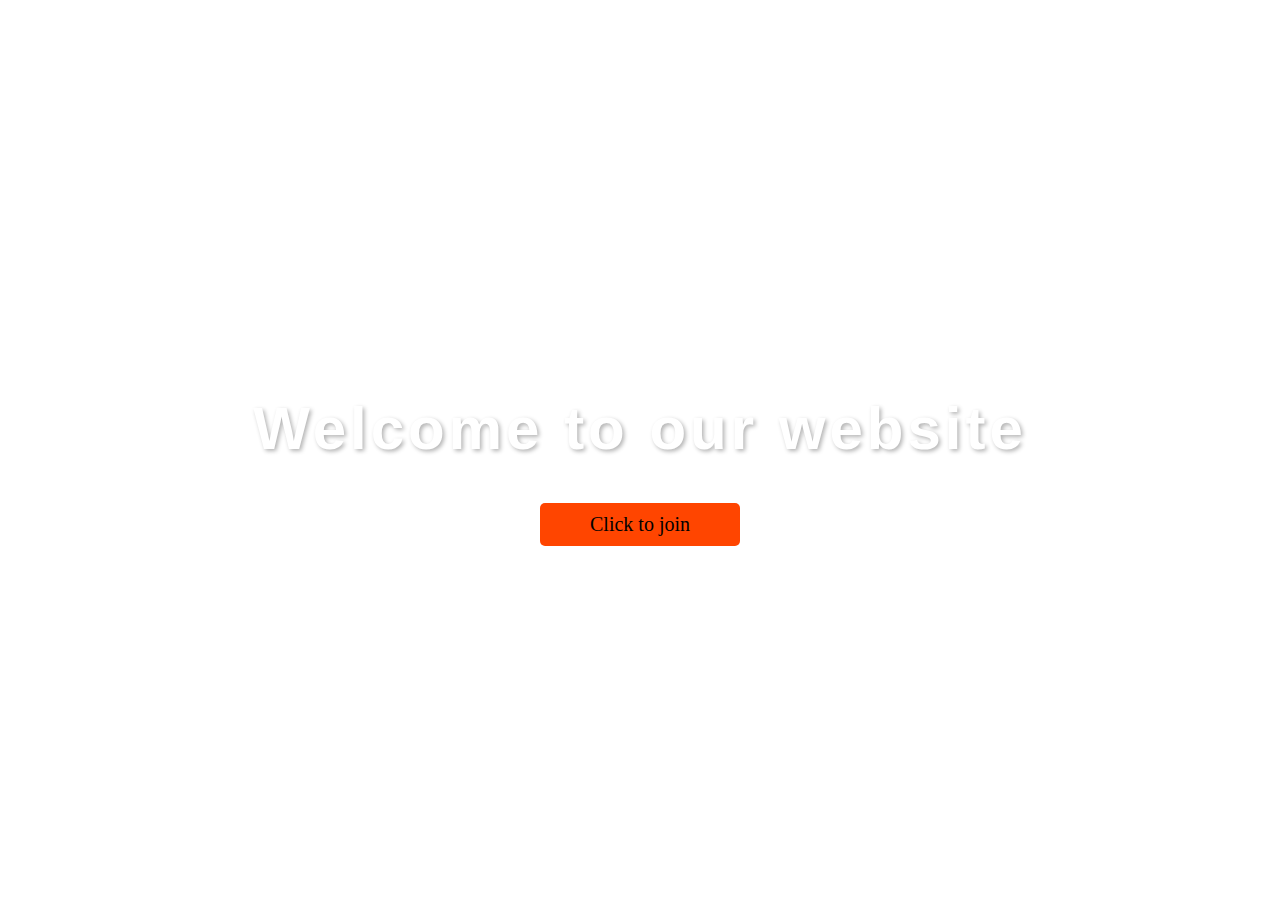
<file: Blurred Background Popup/Index.html>
<!DOCTYPE html>
<html lang="en">
<head>
    <meta charset="UTF-8">
    <meta name="viewport" content="width=device-width, initial-scale=1.0">
    <title>Blurred Background Popup</title>
    <link rel="stylesheet" href="style.css">
    <link
      rel="stylesheet"
      href="https://cdnjs.cloudflare.com/ajax/libs/font-awesome/6.0.0-beta3/css/all.min.css"
      integrity="sha512-Fo3rlrZj/k7ujTnHg4CGR2D7kSs0v4LLanw2qksYuRlEzO+tcaEPQogQ0KaoGN26/zrn20ImR1DfuLWnOo7aBA=="
      crossorigin="anonymous"
      referrerpolicy="no-referrer"
    />
</head>
<body>
    <div class="container">
        <h1>Welcome to our website</h1>
        <button class="btn">Click to join</button>
    </div>
    <div class="popup-container active">
        <h4>20% Off Offer</h4>
        <label for="email">Your Email</label>
        <input type="email" name="email" class="input" placeholder="Enter Your Email"/>
        <button class="popup-btn">Join</button>
        <div class="close-icon">
            <i class="fas fa-times fa-2x"></i>
        </div>
    </div>
    <script src="Index.js"></script>
</body>
</html>
</file>
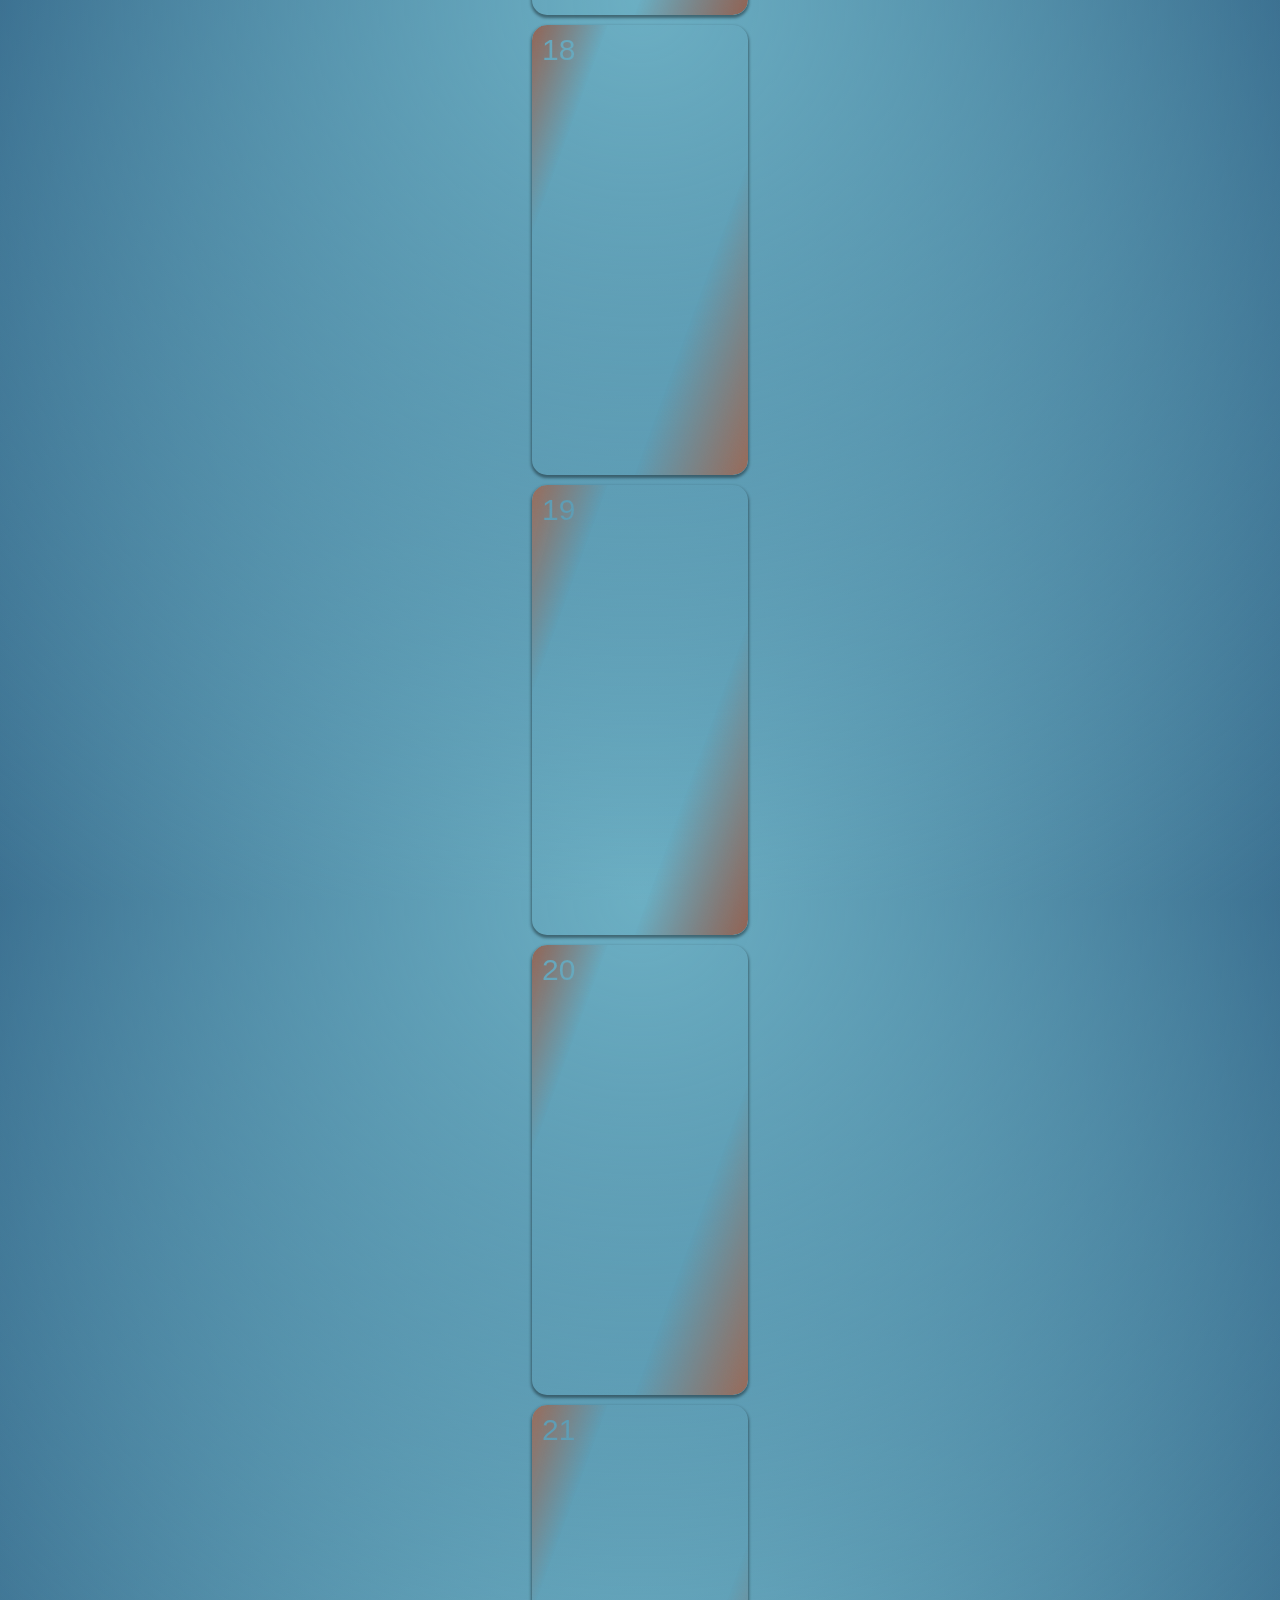
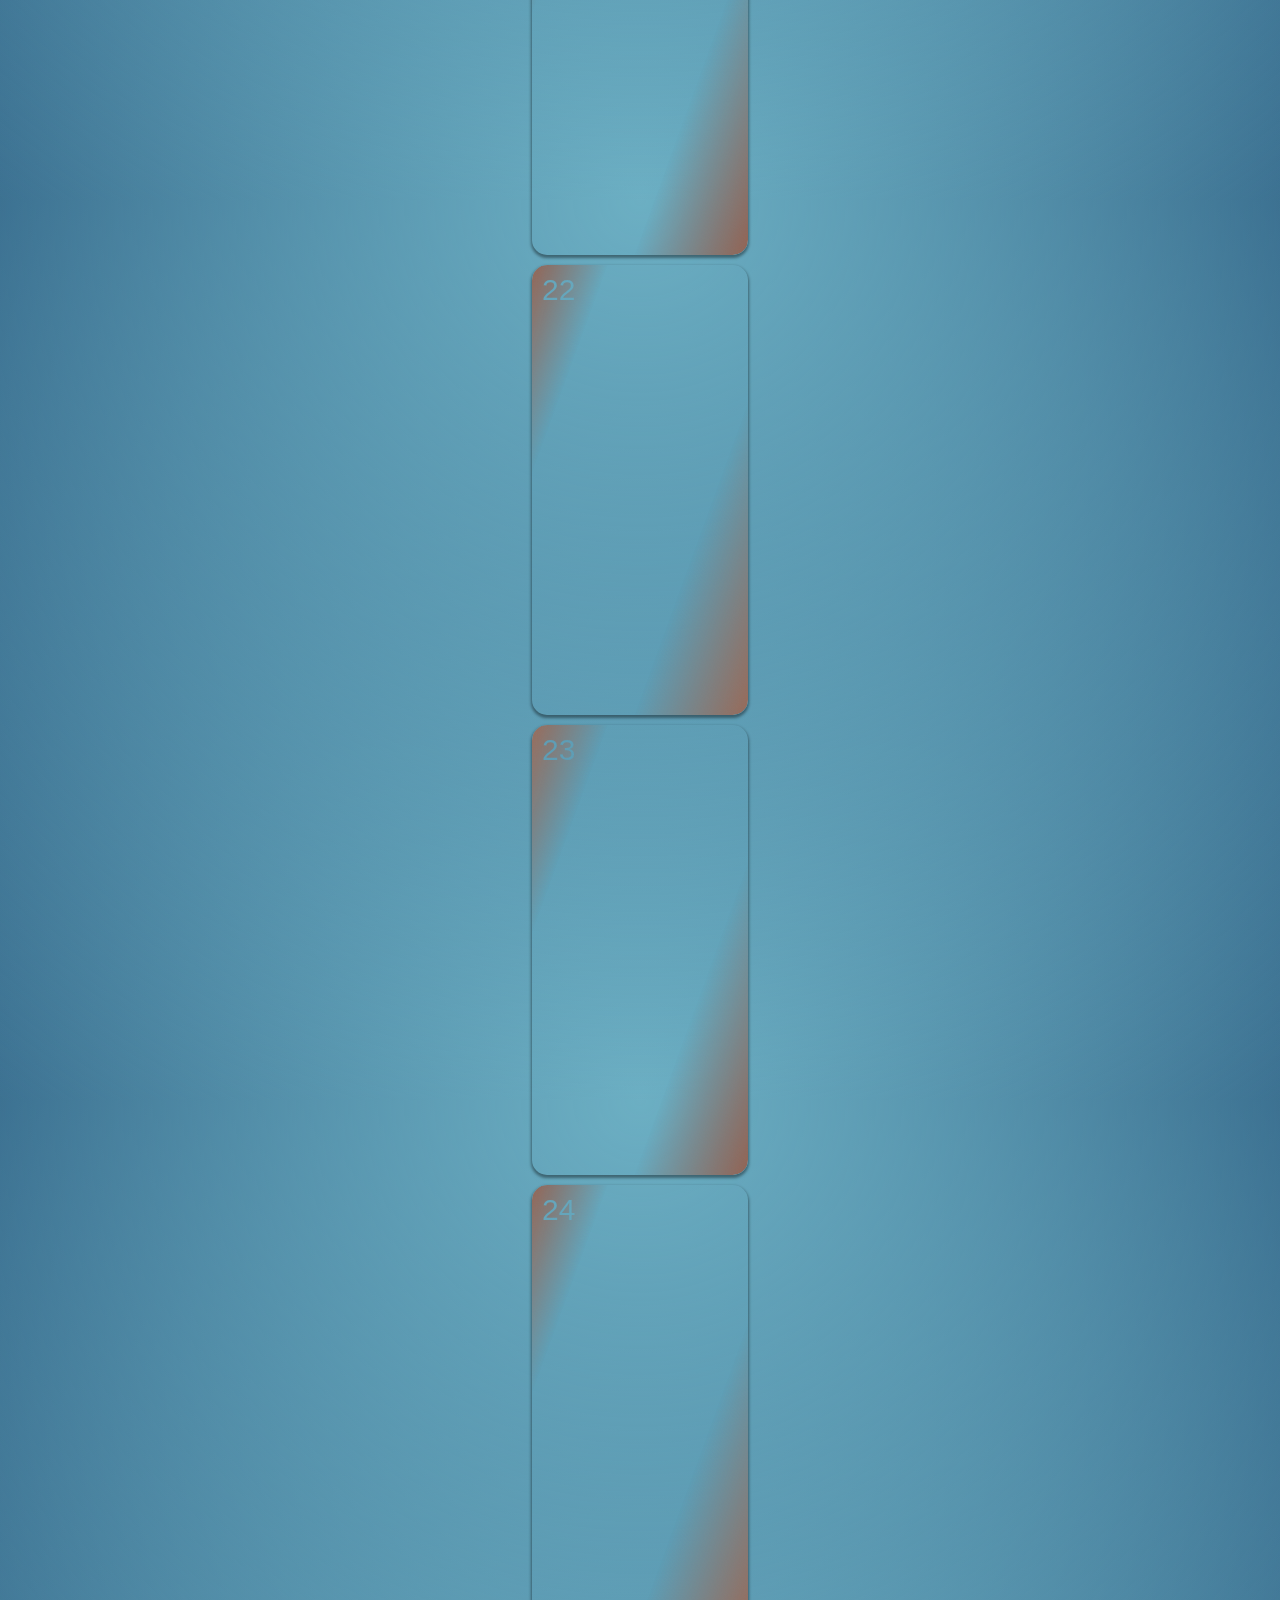
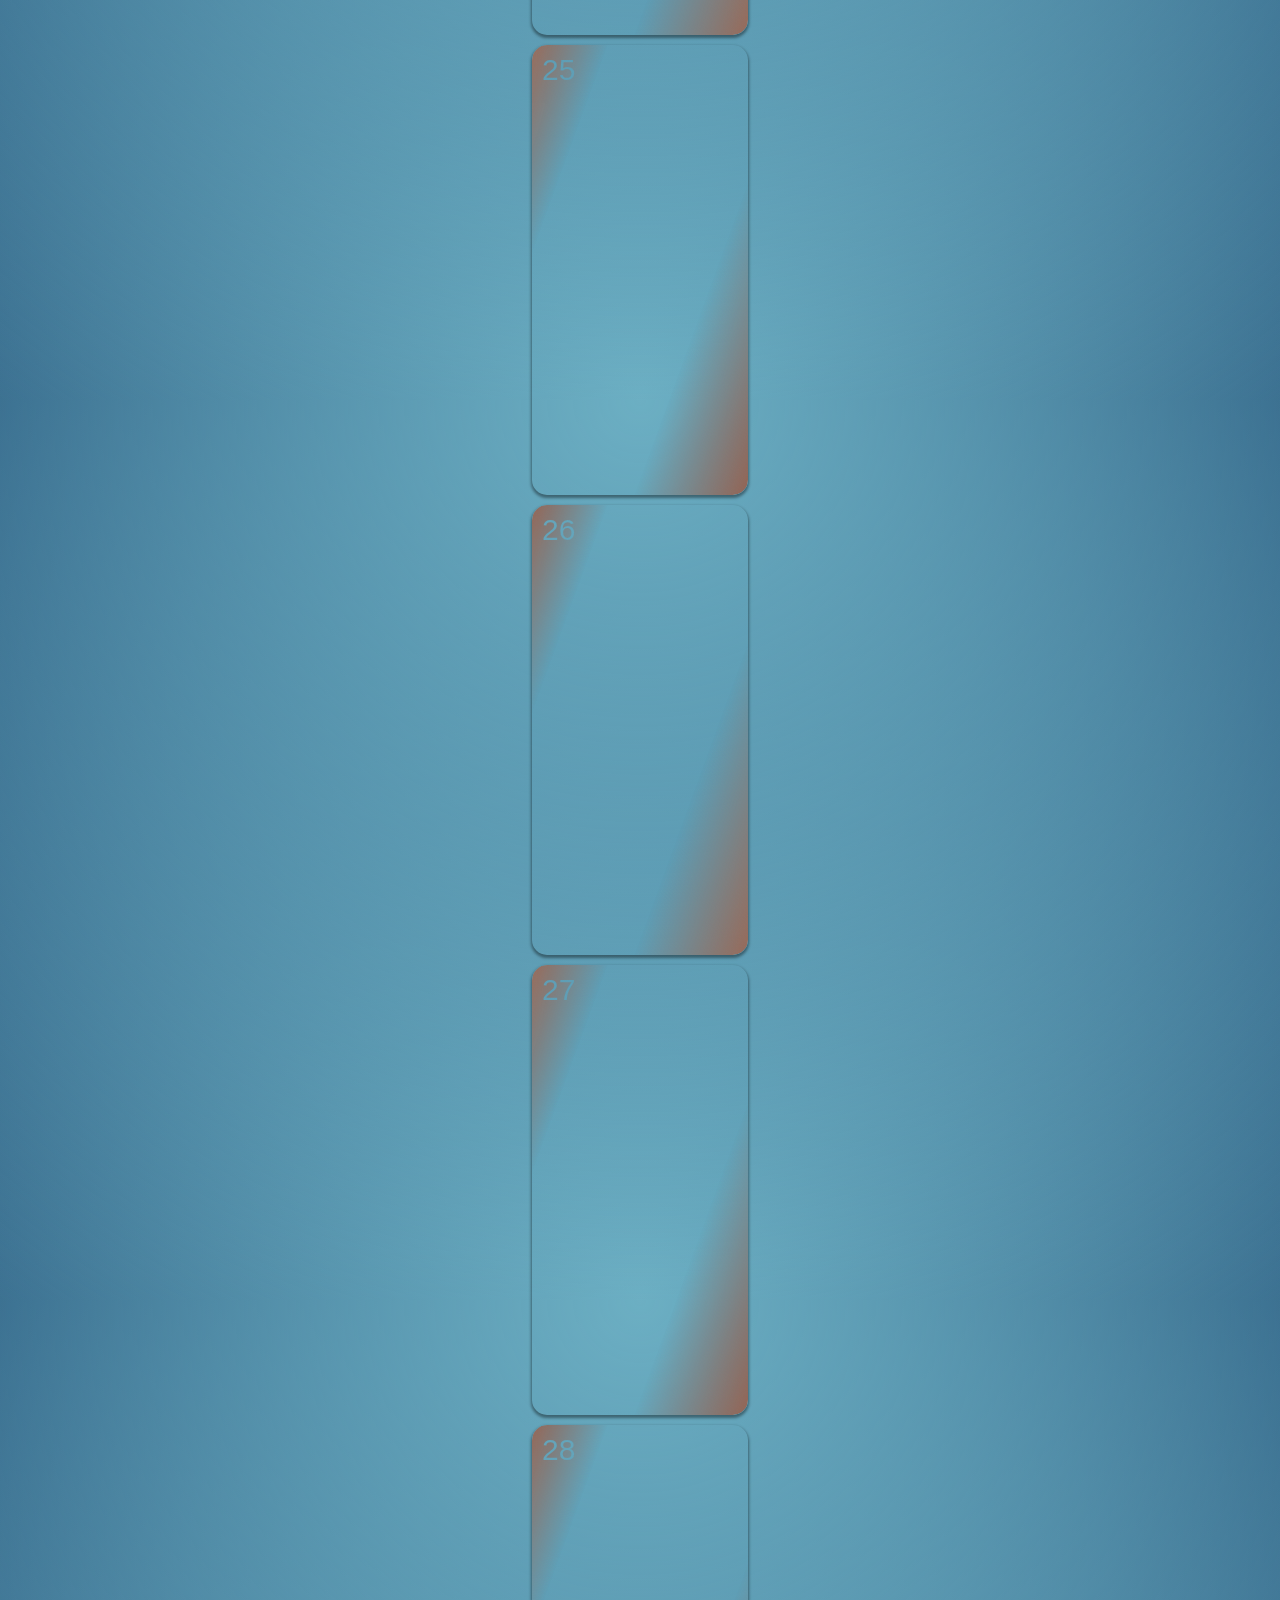
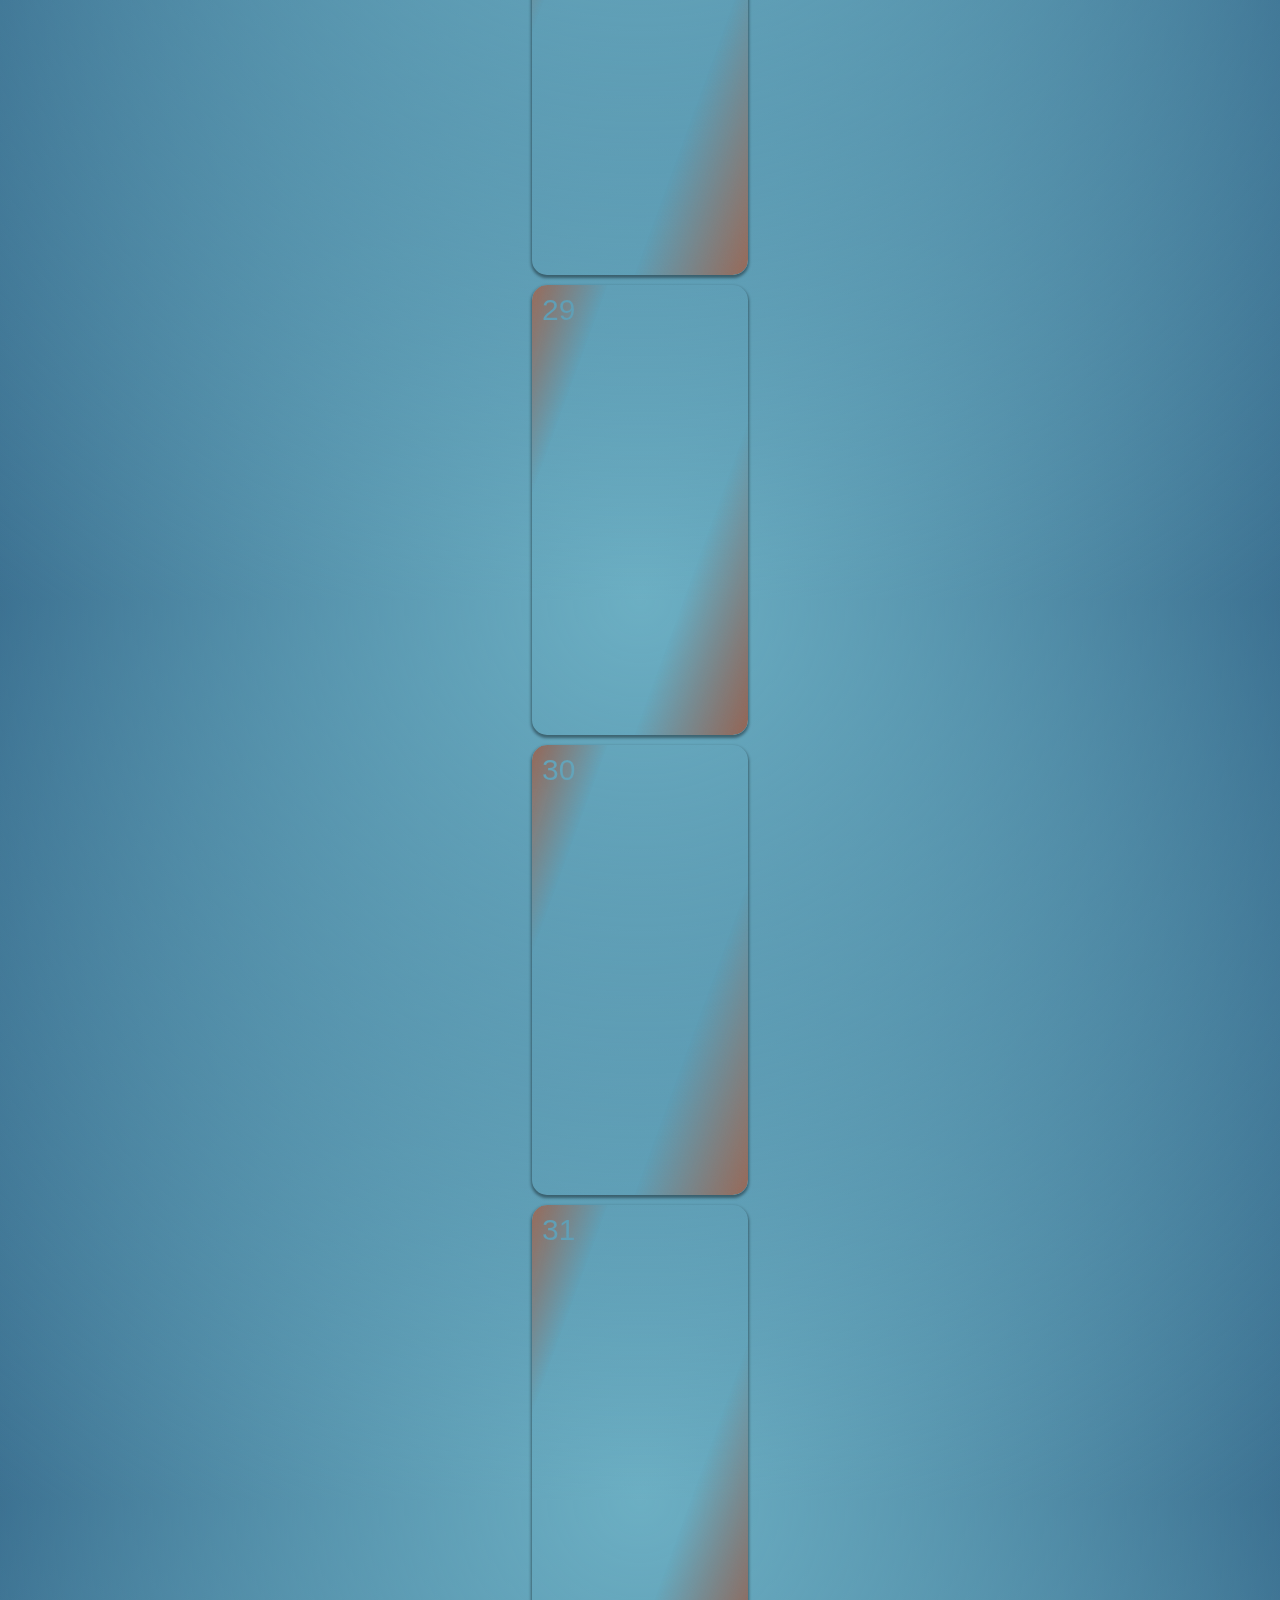
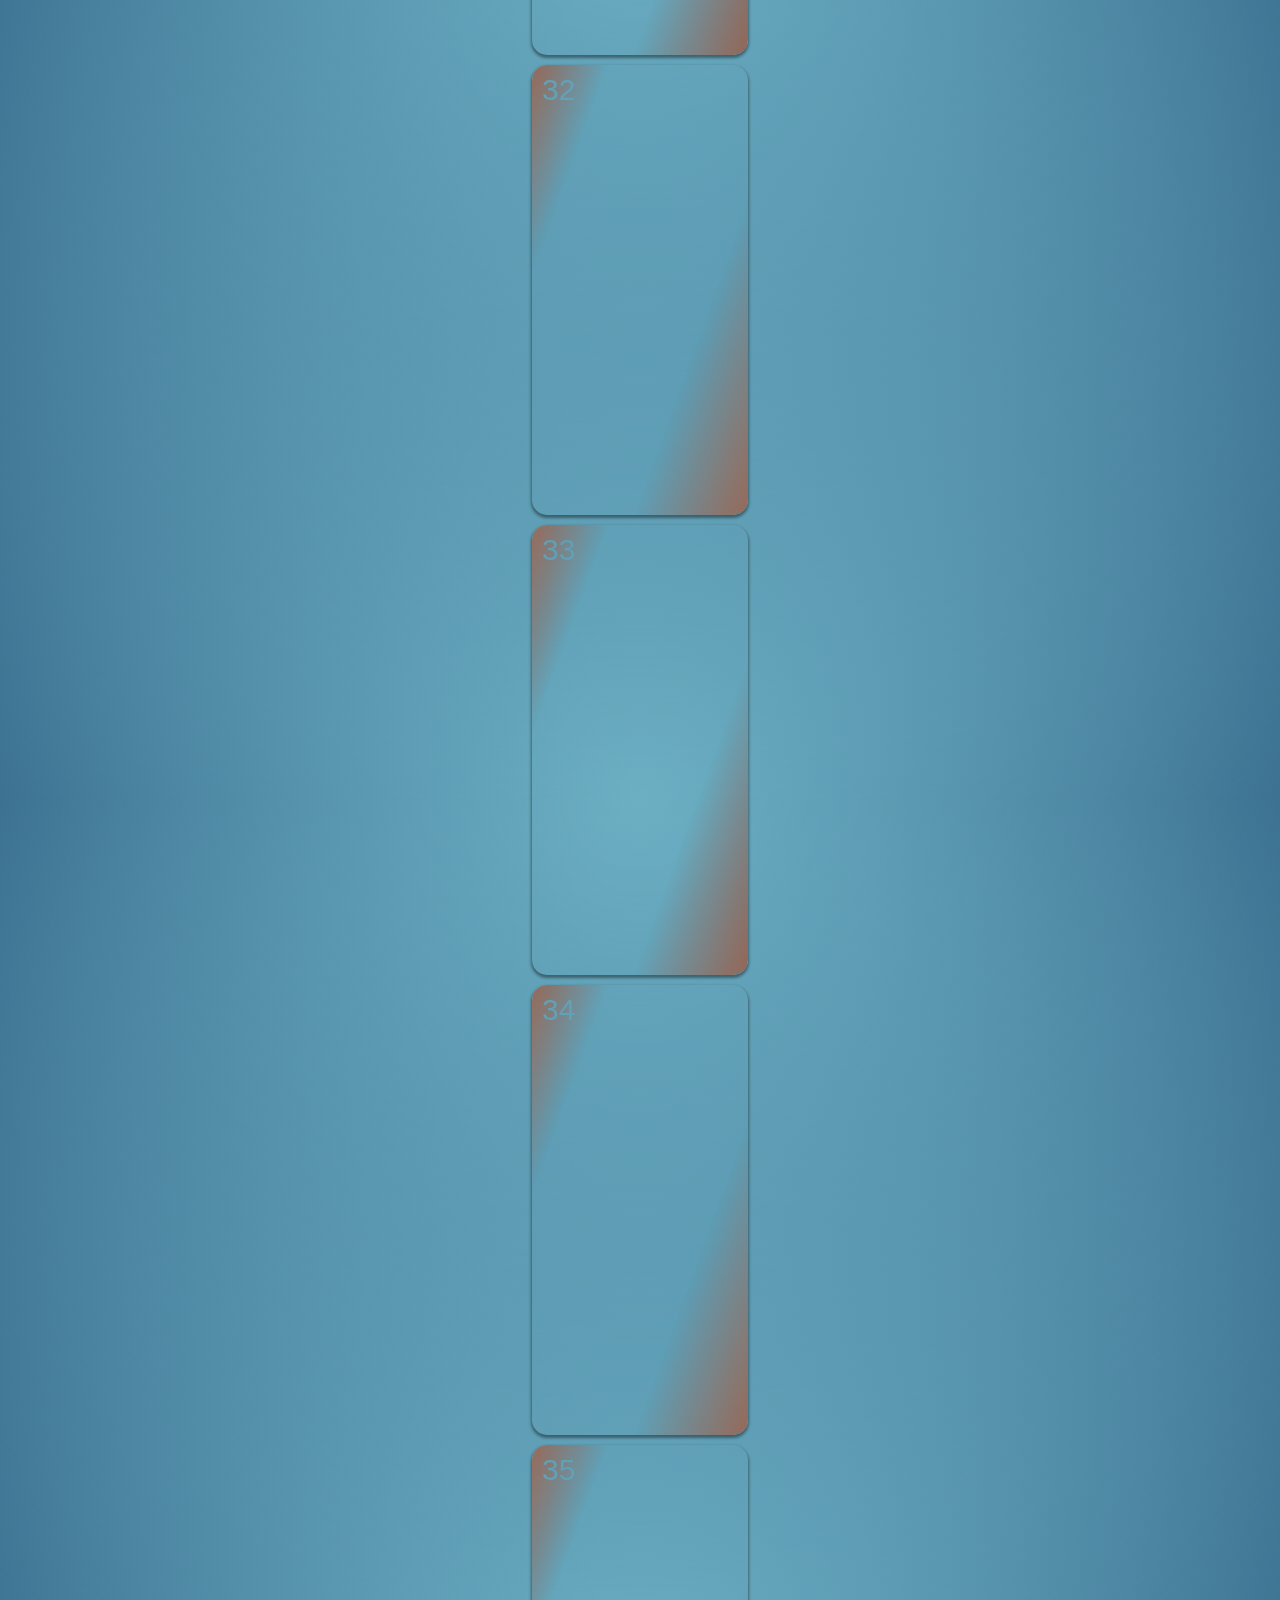
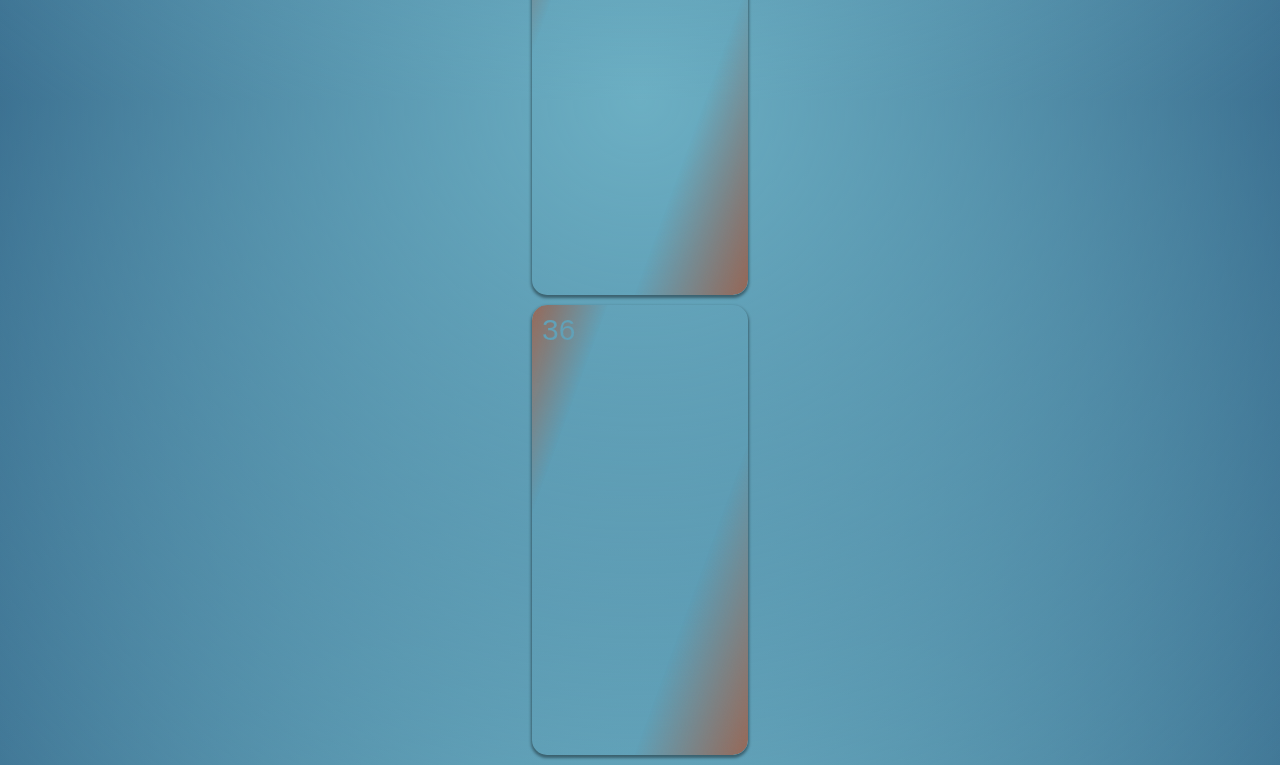
<file: Card pagination/Index.html>
<!DOCTYPE html>
<html lang="en">
  <head>
    <title>Card Pagination</title>
    <meta charset="UTF-8" />
    <meta name="viewport" content="width=device-width" />
    <link rel="stylesheet" href="style.css" />
  </head>
  <body>
<div class="gallery">
  <div class="resizer">RESIZE SCREEN</div>
  <div class="items">
    <div class="item"></div>
    <div class="item"></div>
    <div class="item"></div>
    <div class="item"></div>
    <div class="item"></div>
    <div class="item"></div>
    <div class="item"></div>
    <div class="item"></div>
    <div class="item"></div>
    <div class="item"></div>
    <div class="item"></div>
    <div class="item"></div>
    <div class="item"></div>
    <div class="item"></div>
    <div class="item"></div>
    <div class="item"></div>
    <div class="item"></div>
    <div class="item"></div>
    <div class="item"></div>
    <div class="item"></div>
    <div class="item"></div>
    <div class="item"></div>
    <div class="item"></div>
    <div class="item"></div>
    <div class="item"></div>
    <div class="item"></div>
    <div class="item"></div>
    <div class="item"></div>
    <div class="item"></div>
    <div class="item"></div>
    <div class="item"></div>
    <div class="item"></div>
    <div class="item"></div>
    <div class="item"></div>
    <div class="item"></div>
    <div class="item"></div>
  </div>
  <div class="pagination"></div>
</div>
<script src="https://cdn.josetxu.com/js/pure-pajinate.es5.min.js"></script>
<script src="Index.js"></script>
  </body>
</html>
</file>
<file: Blurred Background Popup/style.css>
body {
    margin: 0;
}

.container{
    display: flex;
    flex-direction: column;
    align-items: center;
    height: 100vh;
    justify-content: center;
    background: url("https://images.unsplash.com/photo-1560762484-813fc97650a0?ixlib=rb-1.2.1&ixid=MnwxMjA3fDB8MHxwaG90by1wYWdlfHx8fGVufDB8fHx8&auto=format&fit=crop&w=1074&q=80");
background-size: cover;
text-align: center;
transition: filter 0.7s;
}

h1 {
    font-size: 60px;
    color: white;
    font-family: Impact, Haettenschweiler, 'Arial Narrow Bold', sans-serif;
    letter-spacing: 4px;
    text-shadow: 2px 2px 4px rgba(0, 0, 0, 0.3);
}

.btn {
    padding: 10px 20px;
    width: 200px;
    font-family: cursive;
    cursor: pointer;
    background-color: orangered;
    border: none;
    border-radius: 5px;
    font-size: 20px;
}

.btn:hover {
    filter: brightness(0.8);

}

.active.container {
    filter: blur(5px) brightness(0.7);
}

.popup-container {
    position: fixed;
    left: 50%;
    transform: translateX(-50%);
    background-color: white;
    width: 400px;
    height: 200px;
    top: 30%;
    display: flex;
    flex-direction: column;
    padding: 20px;
    background: url("https://images.unsplash.com/uploads/141103282695035fa1380/95cdfeef?ixlib=rb-1.2.1&ixid=MnwxMjA3fDB8MHxwaG90by1wYWdlfHx8fGVufDB8fHx8&auto=format&fit=crop&w=1730&q=80");
   background-size: cover;
   border-radius: 10px;
   box-shadow: 0 4px 8px rgba(0, 0, 0, 0.3);
   opacity: 1;
   transition: all 0.75;
}

h4 {
    font-size: 30px;
    margin: 10px;
    font-family: sans-serif;
    color: blueviolet;
}

label {
    color: blueviolet;
    font-family: sans-serif;
}
.popup-btn {
    background-color: orangered;
    padding: 10px;
    font-size: 20px;
    cursor: pointer;
    border: 2px solid;
}

.input {
    border: 2px solid;
    padding: 10px;
    margin: 10px 0;
    font-size: 20px;
    text-align: center;
}

.input::placeholder {
    color: lightgrey;

}

.close-icon {
    position: absolute;
    right: 20px;
    cursor: pointer;
}

.close-icon:hover {
    color: orangered;
}

.active.popup-container {
    visibility: hidden;
    opacity: 0;
    top: 10%;
}
</file>
<file: Card pagination/style.css>
/*** fixing bug on reflex ***/
:root {
    --c2: #004a6a;
  }
  
  body {
    overflow: hidden;
    width: 100vw;
    height: 100vh;
    margin: 0;
    display: flex;
    align-items: center;
    justify-content: center;
    font-family: Arial, Helvetica, serif;
    font-size: 18px;
    background: radial-gradient(circle at 50% 0%, #6cafc3, #fff0), radial-gradient(circle at 50% 100%, #6cafc3, #1a456e);
  }
  body * {
    box-sizing: border-box;
  }
  
  .gallery {
    display: flex;
    align-items: center;
    flex-direction: column;
    position: relative;
    padding-top: 60px;
  }
  .gallery:before, .gallery:after {
    content: "";
    position: absolute;
    width: 14px;
    height: 14px;
    border: 0 solid #fff;
    border-width: 0 0 3px 3px;
    transform: rotate(45deg);
    left: 15px;
    top: 11px;
    border-radius: 2px;
    opacity: 0.5;
    animation: hide-s 2s ease 6s 1;
    animation-fill-mode: forwards;
  }
  .gallery:after {
    left: inherit;
    right: 15px;
    transform: rotate(-135deg);
  }
  
  .resizer {
    position: absolute;
    top: 0;
    width: calc(100% - 45px);
    height: 36px;
    overflow: hidden;
    text-align: center;
    color: #fff;
    line-height: 38px;
    font-weight: 500;
    letter-spacing: 1px;
    animation: letter-s 2s ease 0s 3 alternate, hide-s 2s ease 6s 1;
    animation-fill-mode: backwards, forwards;
    opacity: 0.5;
  }
  .resizer:before, .resizer:after {
    content: "";
    position: absolute;
    width: calc(50% - 125px);
    border-bottom: 4px dotted #fff;
    margin-left: 20px;
    top: 18px;
    left: 0;
    animation: lines-s 2s ease 0s 3 alternate;
  }
  .resizer:after {
    right: 15px;
    left: inherit;
    margin-right: 7px;
  }
  
  @keyframes letter-s {
    0% {
      letter-spacing: 8px;
    }
    100% {
      letter-spacing: 1px;
    }
  }
  @keyframes lines-s {
    0% {
      width: calc(50% - 175px);
    }
    100% {
      width: calc(50% - 125px);
    }
  }
  @keyframes hide-s {
    0% {
      opacity: 0.5;
    }
    100% {
      opacity: 0.2;
    }
  }
  .item {
    width: calc(236px - 20px);
    height: calc(456px - 20px);
    height: 50vh;
    padding: 10px;
    margin: 10px;
    border-radius: 15px;
    background-repeat: no-repeat;
    background-position: center;
    background-size: cover;
    overflow: hidden;
    position: relative;
    box-shadow: 0px 2px 3px 1px #0006;
  }
  .item:before {
    font-size: 30px;
    line-height: 50px;
    padding-left: 10px;
    mix-blend-mode: exclusion;
    border-radius: 15px;
    content: "";
    position: absolute;
    left: 0;
    top: 0;
    width: 100%;
    height: 100%;
    background: linear-gradient(110deg, #fffd, #fff0 20%, #fff0 70%, #fffd);
    opacity: 1;
    transition: opacity 0.65s ease 0s;
    box-sizing: border-box;
  }
  .item:after {
    content: "";
    background-color: #fff9;
    opacity: 0.6;
    top: 0;
    bottom: 0;
    left: -100%;
    position: absolute;
    width: 5vmin;
    box-shadow: 0 0 10vmin 2.5vmin #fff;
    transform: skew(-20deg);
    transition: all 0.25s ease;
  }
  .item:hover:before {
    opacity: 0;
    transition: opacity 0.65s ease 0s;
  }
  .item:hover:after {
    left: 400px;
    transition: left 0.5s ease 0s;
  }
  
  .item:nth-child(1) {
    background-image: url(https://i.pinimg.com/236x/8c/5c/e2/8c5ce253c92d23f9abe51277cf489ae6.jpg);
  }
  
  .item:nth-child(2) {
    background-image: url(https://i.pinimg.com/236x/9a/b8/7d/9ab87d48cea80a765c23334ec158f2cf.jpg);
  }
  
  .item:nth-child(3) {
    background-image: url(https://i.pinimg.com/236x/ad/c2/37/adc2373c602fe00ecd70357e97408479.jpg);
  }
  
  .item:nth-child(4) {
    background-image: url(https://i.pinimg.com/236x/1c/15/ac/1c15acc30f8052c60e3573700aa8aaa3.jpg);
  }
  
  .item:nth-child(5) {
    background-image: url(https://i.pinimg.com/236x/80/3c/c2/803cc273ed79b65394f94b6ac8b52318.jpg);
  }
  
  .item:nth-child(6) {
    background-image: url(https://i.pinimg.com/236x/bc/80/f6/bc80f623c3209cc5fd8f00ca0c575233.jpg);
  }
  
  .item:nth-child(7) {
    background-image: url(https://i.pinimg.com/236x/37/8e/5e/378e5ec24860c959b1f1d53c5afa7d21.jpg);
  }
  
  .item:nth-child(8) {
    background-image: url(https://i.pinimg.com/236x/e7/83/65/e78365d11aff1eda5145a06ea3fa512d.jpg);
  }
  
  .item:nth-child(9) {
    background-image: url(https://i.pinimg.com/236x/b5/ff/a3/b5ffa3c375ff78a6c994c911f64c0f51.jpg);
  }
  
  .item:nth-child(10) {
    background-image: url(https://i.pinimg.com/236x/1d/7a/d8/1d7ad8d14158c0449956c3629e5ae7a6.jpg);
  }
  
  .item:nth-child(11) {
    background-image: url(https://i.pinimg.com/236x/56/5d/7c/565d7c823effb334213d507e0573ea93.jpg);
  }
  
  .item:nth-child(12) {
    background-image: url(https://i.pinimg.com/236x/c0/ef/93/c0ef931039a7ab8253f090043d5889b7.jpg);
  }
  
  .item:nth-child(13) {
    background-image: url(https://i.pinimg.com/236x/74/25/dd/7425dd8234fb24bc4fad484332f0a4f8.jpg);
  }
  
  .item:nth-child(14) {
    background-image: url(https://i.pinimg.com/236x/1d/e3/bb/1de3bb04040d87338ae01f73ee01e836.jpg);
  }
  
  .item:nth-child(15) {
    background-image: url(https://i.pinimg.com/236x/b1/6a/67/b16a67e37b37b99352dbbf96e841bf7a.jpg);
  }
  
  .item:nth-child(16) {
    background-image: url(https://i.pinimg.com/236x/d7/bf/08/d7bf089a7b117584390dde837b2c9414.jpg);
  }
  
  .item:nth-child(17) {
    background-image: url(https://i.pinimg.com/236x/3e/af/50/3eaf50bf42502bd8b9faf009472c6cd8.jpg);
  }
  
  .item:nth-child(18) {
    background-image: url(https://i.pinimg.com/236x/64/a2/74/64a27409624f311d1946e250c0a0b1d5.jpg);
  }
  
  .item:nth-child(19) {
    background-image: url(https://i.pinimg.com/236x/e7/28/6b/e7286be9975171c528383a62e756c7ca.jpg);
  }
  
  .item:nth-child(20) {
    background-image: url(https://i.pinimg.com/236x/65/61/b7/6561b73a47a8364e6ddcd312634cd539.jpg);
  }
  
  .item:nth-child(21) {
    background-image: url(https://i.pinimg.com/236x/9e/7b/76/9e7b76fed5c6a4ade7295ba30bb74d68.jpg);
  }
  
  .item:nth-child(22) {
    background-image: url(https://i.pinimg.com/236x/1d/63/d6/1d63d645b56e24a5f89456c20a520122.jpg);
  }
  
  .item:nth-child(23) {
    background-image: url(https://i.pinimg.com/236x/66/92/b8/6692b83ef675862e41095dadbb7e2e6b.jpg);
  }
  
  .item:nth-child(24) {
    background-image: url(https://i.pinimg.com/236x/79/dc/80/79dc809f4e59daf13c55e6db0391b936.jpg);
  }
  
  .item:nth-child(25) {
    background-image: url(https://i.pinimg.com/236x/13/5c/dd/135cddfc053ec27f638f61803d65abb4.jpg);
  }
  
  .item:nth-child(26) {
    background-image: url(https://i.pinimg.com/236x/25/f6/5e/25f65ed4c62d5baf936c9f5eefb0dbd0.jpg);
  }
  
  .item:nth-child(27) {
    background-image: url(https://i.pinimg.com/236x/89/bf/66/89bf6633b5ffb00b76124a93d565faca.jpg);
  }
  
  .item:nth-child(28) {
    background-image: url(https://i.pinimg.com/236x/88/ab/95/88ab952b4815b8ec201c0cdb18ab50df.jpg);
  }
  
  .item:nth-child(29) {
    background-image: url(https://i.pinimg.com/236x/a9/8c/0d/a98c0dea3ea3725929490816f4bfadae.jpg);
  }
  
  .item:nth-child(30) {
    background-image: url(https://i.pinimg.com/236x/a7/2e/77/a72e77c81375e32e6ac35c5432273ce4.jpg);
  }
  
  .item:nth-child(31) {
    background-image: url(https://i.pinimg.com/236x/e2/39/22/e23922c486b46bd2b78a507cbc2fadf3.jpg);
  }
  
  .item:nth-child(32) {
    background-image: url(https://i.pinimg.com/236x/d4/45/1f/d4451fa753b5b7cf61b0295452a3e216.jpg);
  }
  
  .item:nth-child(33) {
    background-image: url(https://i.pinimg.com/236x/66/9c/a0/669ca05b1a32a14724c6060b5b21540b.jpg);
  }
  
  .item:nth-child(34) {
    background-image: url(https://i.pinimg.com/236x/df/a3/5b/dfa35b32bada9dacd041b67c5604ac26.jpg);
  }
  
  .item:nth-child(35) {
    background-image: url(https://i.pinimg.com/236x/7a/df/5d/7adf5d11c30633b0b8e49b1389ac032d.jpg);
  }
  
  .item:nth-child(36) {
    background-image: url(https://i.pinimg.com/236x/6c/3c/c7/6c3cc76b72d7ed861a3d3a166344a88e.jpg);
  }
  
  /*** Card Numbers ***/
  .item:nth-child(1):before {
    content: "1";
  }
  
  .item:nth-child(2):before {
    content: "2";
  }
  
  .item:nth-child(3):before {
    content: "3";
  }
  
  .item:nth-child(4):before {
    content: "4";
  }
  
  .item:nth-child(5):before {
    content: "5";
  }
  
  .item:nth-child(6):before {
    content: "6";
  }
  
  .item:nth-child(7):before {
    content: "7";
  }
  
  .item:nth-child(8):before {
    content: "8";
  }
  
  .item:nth-child(9):before {
    content: "9";
  }
  
  .item:nth-child(10):before {
    content: "10";
  }
  
  .item:nth-child(11):before {
    content: "11";
  }
  
  .item:nth-child(12):before {
    content: "12";
  }
  
  .item:nth-child(13):before {
    content: "13";
  }
  
  .item:nth-child(14):before {
    content: "14";
  }
  
  .item:nth-child(15):before {
    content: "15";
  }
  
  .item:nth-child(16):before {
    content: "16";
  }
  
  .item:nth-child(17):before {
    content: "17";
  }
  
  .item:nth-child(18):before {
    content: "18";
  }
  
  .item:nth-child(19):before {
    content: "19";
  }
  
  .item:nth-child(20):before {
    content: "20";
  }
  
  .item:nth-child(21):before {
    content: "21";
  }
  
  .item:nth-child(22):before {
    content: "22";
  }
  
  .item:nth-child(23):before {
    content: "23";
  }
  
  .item:nth-child(24):before {
    content: "24";
  }
  
  .item:nth-child(25):before {
    content: "25";
  }
  
  .item:nth-child(26):before {
    content: "26";
  }
  
  .item:nth-child(27):before {
    content: "27";
  }
  
  .item:nth-child(28):before {
    content: "28";
  }
  
  .item:nth-child(29):before {
    content: "29";
  }
  
  .item:nth-child(30):before {
    content: "30";
  }
  
  .item:nth-child(31):before {
    content: "31";
  }
  
  .item:nth-child(32):before {
    content: "32";
  }
  
  .item:nth-child(33):before {
    content: "33";
  }
  
  .item:nth-child(34):before {
    content: "34";
  }
  
  .item:nth-child(35):before {
    content: "35";
  }
  
  .item:nth-child(36):before {
    content: "36";
  }
  
  /*** Navigation ***/
  .pagination {
    text-align: center;
  }
  .pagination ul {
    padding: 0 0px;
    margin: 10px 0 0;
    background: #fff2;
    border-radius: 10px;
  }
  .pagination ul li {
    display: inline;
    display: inline-flex;
    margin: 5px;
    color: #fff;
  }
  
  .pagination li a {
    padding: 10px;
    background: #fffd;
    color: var(--c2);
    text-decoration: none;
    border-radius: 5px;
  }
  
  .pagination li.page_link a:hover {
    background: var(--c2);
    color: #fff;
  }
  
  .pagination li.active_page a {
    background: var(--c2);
    color: #fff;
  }
  
  .pagination li > span {
    font-weight: bold;
    font-size: 15px;
    top: -4px;
    position: relative;
  }
  
  .pagination li a span {
    min-width: 20px;
    display: inline-block;
  }
  
  .pagination li.page_link.active_page.active a {
    cursor: default;
  }
  
  li.previous_link a, li.next_link a,
  li.first_link a, li.last_link a {
    background: #fff0;
    /* border: 2px solid #fff; */
    color: #fff0;
    display: block;
    padding: 10px 12px;
  }
  
  li.previous_link a:before, li.next_link a:before,
  li.first_link a:before, li.last_link a:before {
    content: "";
    border: 2px solid #fff;
    width: 12px;
    height: 12px;
    display: block;
    position: absolute;
    border-width: 3px 0 0 3px;
    transform: rotate(-45deg);
    margin-top: 3px;
    margin-left: 3px;
    border-radius: 2px;
  }
  
  li.next_link a:before,
  li.last_link a:before {
    transform: rotate(135deg);
    margin-left: -3px;
  }
  
  li.first_link a:before, li.last_link a:before {
    filter: drop-shadow(5px 5px 0 #fff);
    margin-left: 0px;
  }
  
  li.previous_link a:hover, li.next_link a:hover,
  li.first_link a:hover, li.last_link a:hover {
    background: var(--c2);
    border-color: var(--c2);
  }
  
  li.no_more.disabled {
    opacity: 0.5;
    pointer-events: none;
  }
  
  li.page_link.first.active_page.active a {
    cursor: default;
  }
  
  @media screen and (orientation: landscape) and (max-width: 800px) {
    .pagination ul {
      margin-top: 20px;
    }
  
    .resizer {
      top: 5px;
    }
  
    .gallery:before, .gallery:after {
      top: 16px;
    }
  }
</file>
